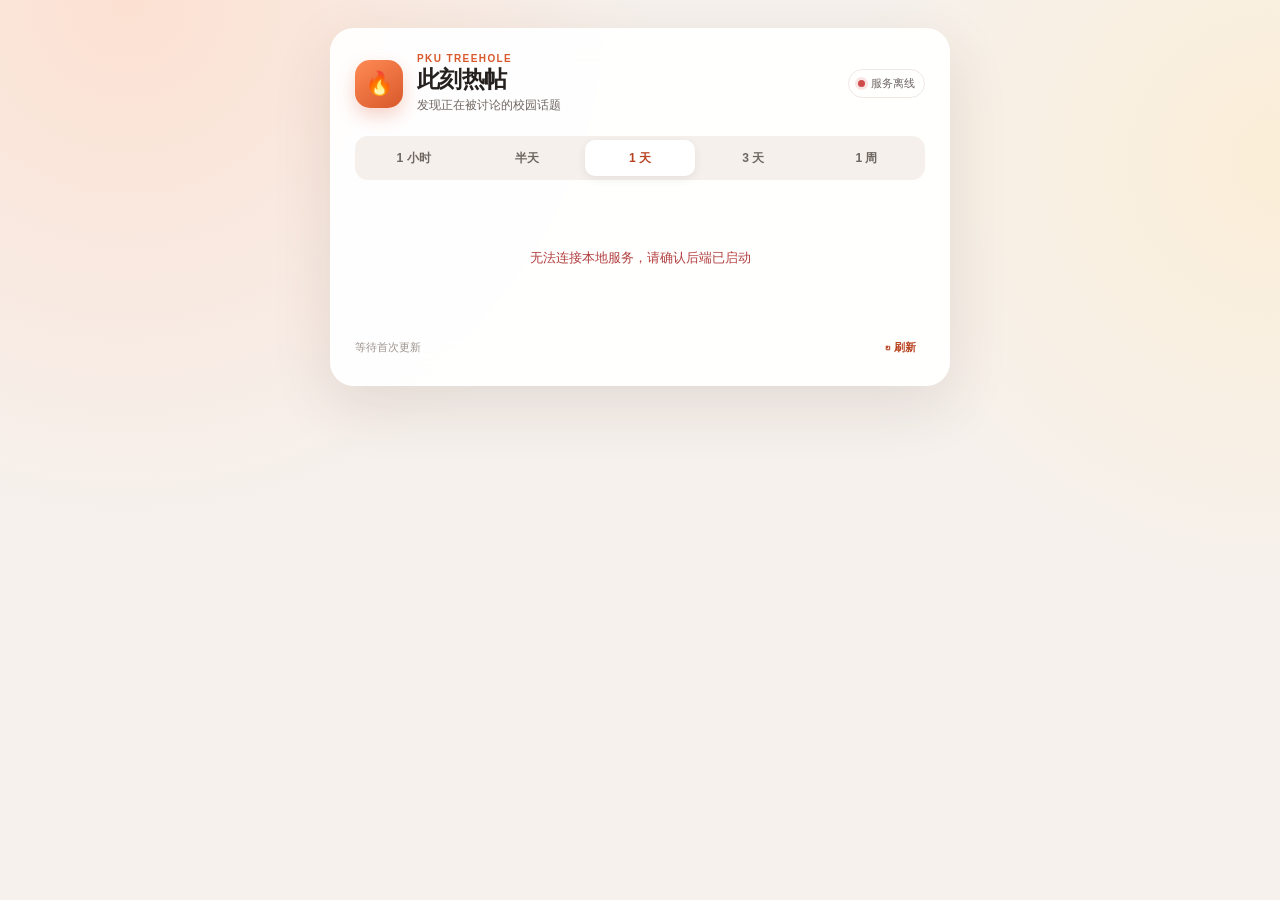
<file: frontend/index.html>
<!DOCTYPE html>
<html lang="zh-CN">
<head>
    <meta charset="UTF-8">
    <meta name="viewport" content="width=device-width, initial-scale=1.0">
    <title>树洞热帖</title>
    <link rel="stylesheet" href="style.css">
</head>
<body>
    <main class="app-shell">
        <header class="app-header">
            <div class="brand-mark" aria-hidden="true">🔥</div>
            <div class="brand-copy">
                <div class="eyebrow">PKU TREEHOLE</div>
                <h1>此刻热帖</h1>
                <p>发现正在被讨论的校园话题</p>
            </div>
            <div class="connection" id="connection">
                <span class="connection-dot"></span>
                <span id="connection-text">连接中</span>
            </div>
        </header>

        <nav class="window-tabs" aria-label="时间窗口">
            <button data-window="1h">1 小时</button>
            <button data-window="0.5d">半天</button>
            <button data-window="1d" class="active">1 天</button>
            <button data-window="3d">3 天</button>
            <button data-window="7d">1 周</button>
        </nav>

        <section id="notice" class="notice" hidden></section>

        <div id="status" class="status loading" role="status">
            <span class="spinner" aria-hidden="true"></span>
            <span id="status-text">正在获取热帖…</span>
        </div>

        <ol id="post-list" class="post-list" aria-live="polite"></ol>
        <button id="load-more" class="load-more" type="button" hidden></button>

        <footer>
            <span id="generated-at">等待首次更新</span>
            <button id="refresh" class="refresh-button" type="button" aria-label="刷新榜单">↻ 刷新</button>
        </footer>
        <div id="toast" class="toast" role="status" hidden>已复制洞号</div>
    </main>

    <script src="app.js"></script>
</body>
</html>
</file>
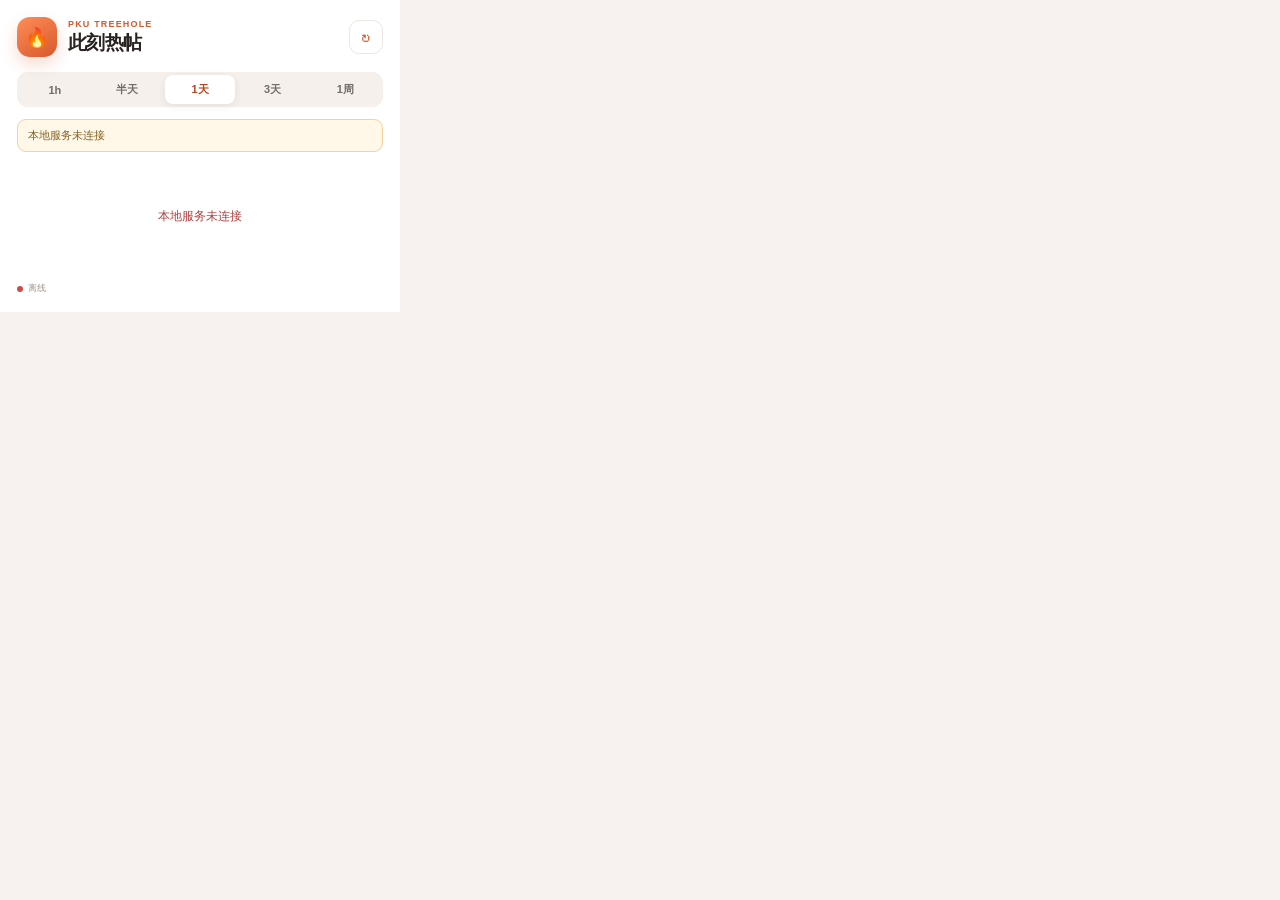
<file: extension/popup.html>
<!DOCTYPE html>
<html lang="zh-CN">
<head>
    <meta charset="UTF-8">
    <meta name="viewport" content="width=device-width, initial-scale=1.0">
    <title>树洞热帖</title>
    <link rel="stylesheet" href="popup.css">
</head>
<body>
    <main class="popup-shell">
        <header>
            <div class="brand-icon">🔥</div>
            <div>
                <div class="eyebrow">PKU TREEHOLE</div>
                <h1>此刻热帖</h1>
            </div>
            <button id="refresh" class="icon-button" type="button" title="刷新" aria-label="刷新"><span class="refresh-glyph" aria-hidden="true">↻</span></button>
        </header>

        <nav class="window-tabs" aria-label="时间窗口">
            <button data-window="1h">1h</button>
            <button data-window="0.5d">半天</button>
            <button data-window="1d" class="active">1天</button>
            <button data-window="3d">3天</button>
            <button data-window="7d">1周</button>
        </nav>

        <div id="notice" class="notice" hidden></div>
        <div id="status" class="status loading" role="status">
            <span class="spinner"></span><span id="status-text">正在获取热帖…</span>
        </div>
        <ol id="post-list" class="post-list"></ol>
        <button id="load-more" class="load-more" type="button" hidden></button>

        <footer>
            <span class="connection"><span id="connection-dot" class="dot"></span><span id="connection-text">连接中</span></span>
            <span id="generated-at"></span>
        </footer>
        <div id="toast" class="toast" hidden>已复制</div>
    </main>
    <script src="popup.js"></script>
</body>
</html>
</file>
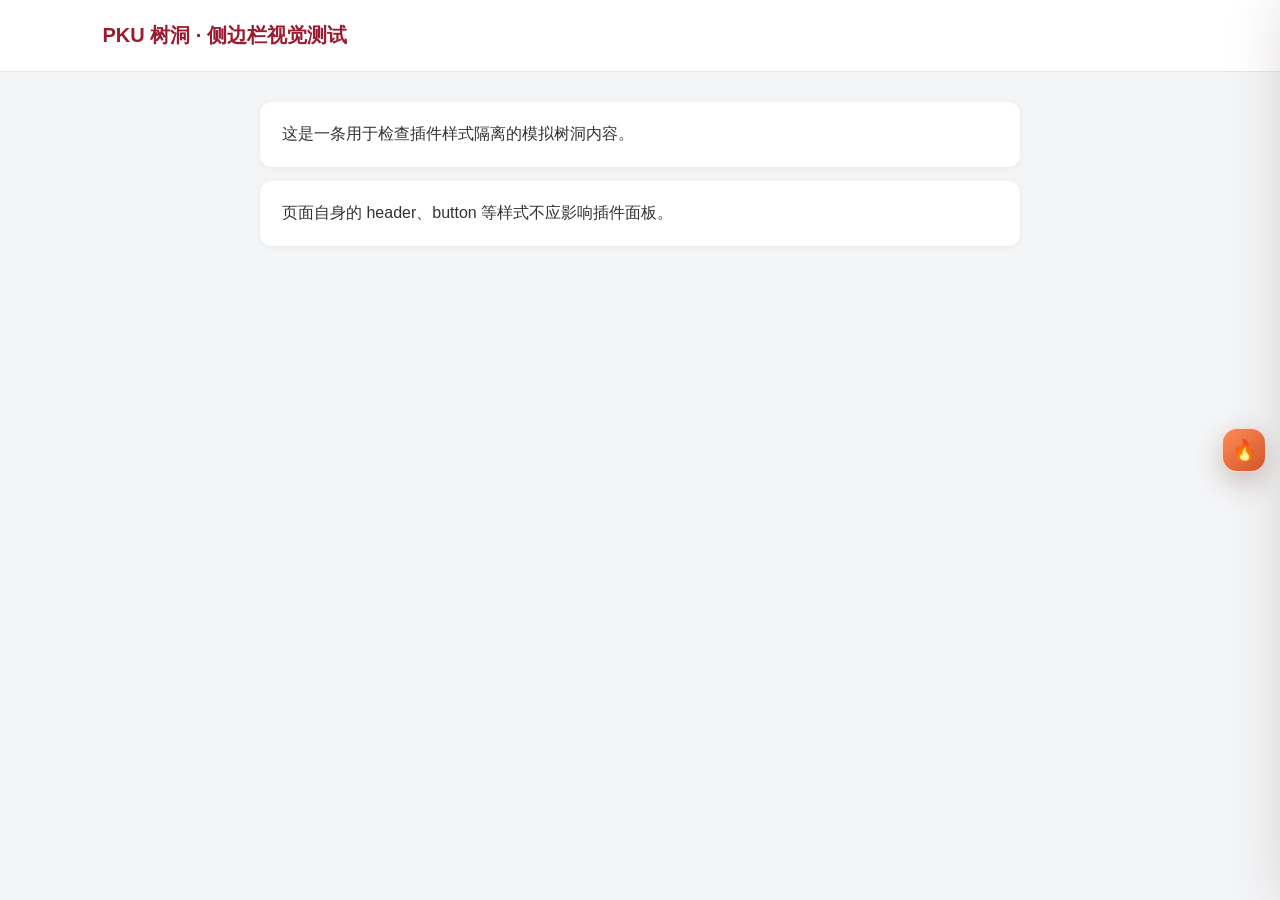
<file: tests/sidebar_fixture.html>
<!doctype html>
<html lang="zh-CN">
<head>
    <meta charset="utf-8">
    <meta name="viewport" content="width=device-width,initial-scale=1">
    <title>Sidebar visual fixture</title>
    <style>
        body { margin:0; min-height:100vh; background:#f4f5f7; color:#333; font-family:-apple-system,BlinkMacSystemFont,"Segoe UI",sans-serif; }
        header { padding:22px 8%; background:#fff; border-bottom:1px solid #e7e7e7; color:#9b1b30; font-size:20px; font-weight:700; }
        main { width:min(760px,84%); margin:30px auto; }
        article { margin-bottom:14px; padding:22px; border-radius:12px; background:#fff; box-shadow:0 2px 8px rgba(0,0,0,.05); }
    </style>
</head>
<body>
    <header>PKU 树洞 · 侧边栏视觉测试</header>
    <main>
        <article>这是一条用于检查插件样式隔离的模拟树洞内容。</article>
        <article>页面自身的 header、button 等样式不应影响插件面板。</article>
    </main>
    <script src="../extension/sidebar.js"></script>
</body>
</html>
</file>
<file: frontend/style.css>
:root {
    color-scheme: light;
    --accent: #d8582b;
    --accent-strong: #b84320;
    --accent-soft: #fff0e9;
    --ink: #25211f;
    --ink-soft: #6e6661;
    --line: #eee7e2;
    --surface: rgba(255, 255, 255, 0.94);
    --page: #f6f1ed;
    --shadow: 0 20px 60px rgba(83, 51, 32, 0.12);
}

*, *::before, *::after { box-sizing: border-box; }

html, body { margin: 0; min-height: 100%; }

body {
    min-width: 360px;
    padding: 28px 16px;
    background:
        radial-gradient(circle at 10% 0%, rgba(255, 218, 199, 0.7), transparent 36%),
        radial-gradient(circle at 100% 18%, rgba(255, 236, 198, 0.55), transparent 30%),
        var(--page);
    color: var(--ink);
    font-family: Inter, ui-sans-serif, -apple-system, BlinkMacSystemFont, "Segoe UI", "PingFang SC", sans-serif;
}

button, select { font: inherit; }

.app-shell {
    position: relative;
    width: min(100%, 620px);
    margin: 0 auto;
    padding: 24px;
    overflow: hidden;
    background: var(--surface);
    border: 1px solid rgba(255, 255, 255, 0.85);
    border-radius: 24px;
    box-shadow: var(--shadow);
    backdrop-filter: blur(18px);
}

.app-header { display: flex; align-items: center; gap: 14px; }

.brand-mark {
    display: grid;
    width: 48px;
    height: 48px;
    flex: 0 0 auto;
    place-items: center;
    border-radius: 15px;
    background: linear-gradient(145deg, #ff8b55, var(--accent));
    box-shadow: 0 8px 18px rgba(216, 88, 43, 0.25);
    font-size: 23px;
}

.brand-copy { min-width: 0; }
.eyebrow { margin-bottom: 2px; color: var(--accent); font-size: 10px; font-weight: 800; letter-spacing: 0.14em; }
h1 { margin: 0; font-size: 23px; line-height: 1.15; letter-spacing: -0.03em; }
.brand-copy p { margin: 5px 0 0; color: var(--ink-soft); font-size: 12px; }

.connection {
    display: flex;
    align-items: center;
    gap: 6px;
    margin-left: auto;
    padding: 6px 9px;
    border: 1px solid var(--line);
    border-radius: 999px;
    color: var(--ink-soft);
    font-size: 11px;
    white-space: nowrap;
}
.connection-dot { width: 7px; height: 7px; border-radius: 50%; background: #e3a72f; box-shadow: 0 0 0 3px rgba(227, 167, 47, 0.14); }
.connection.online .connection-dot { background: #46a36c; box-shadow: 0 0 0 3px rgba(70, 163, 108, 0.14); }
.connection.offline .connection-dot { background: #cf4c4c; box-shadow: 0 0 0 3px rgba(207, 76, 76, 0.14); }
.connection.loading .connection-dot { width: 12px; height: 12px; border: 2px solid #eadfd8; border-top-color: var(--accent); background: transparent; box-shadow: none; animation: spin 0.7s linear infinite; }

.window-tabs {
    display: grid;
    grid-template-columns: repeat(5, 1fr);
    gap: 4px;
    margin: 22px 0 18px;
    padding: 4px;
    background: #f5f0ec;
    border-radius: 13px;
}
.window-tabs button {
    min-height: 36px;
    padding: 7px 4px;
    border: 0;
    border-radius: 10px;
    background: transparent;
    color: var(--ink-soft);
    cursor: pointer;
    font-size: 12px;
    font-weight: 650;
    transition: 160ms ease;
}
.window-tabs button:hover { color: var(--ink); }
.window-tabs button.active { background: #fff; color: var(--accent-strong); box-shadow: 0 3px 10px rgba(67, 45, 31, 0.08); }
.window-tabs button:focus-visible, .refresh-button:focus-visible, .copy-button:focus-visible { outline: 2px solid var(--accent); outline-offset: 2px; }

.notice {
    margin-bottom: 12px;
    padding: 10px 12px;
    border: 1px solid #f1d49b;
    border-radius: 11px;
    background: #fff8e8;
    color: #866323;
    font-size: 12px;
}

.status { display: flex; min-height: 120px; align-items: center; justify-content: center; gap: 9px; color: var(--ink-soft); font-size: 13px; }
.status.error { color: #b33f3f; }
.status:not(.loading) .spinner { display: none; }
.status[hidden] { display: none; }
.spinner { width: 16px; height: 16px; border: 2px solid #eadfd8; border-top-color: var(--accent); border-radius: 50%; animation: spin 0.7s linear infinite; }
@keyframes spin { to { transform: rotate(360deg); } }

.post-list { display: grid; gap: 9px; margin: 0; padding: 0; list-style: none; }

.post-item {
    position: relative;
    display: grid;
    grid-template-columns: 38px minmax(0, 1fr) auto;
    gap: 11px;
    padding: 14px;
    border: 1px solid var(--line);
    border-radius: 15px;
    background: rgba(255, 255, 255, 0.75);
    transition: transform 140ms ease, border-color 140ms ease, box-shadow 140ms ease;
}
.post-item:hover { transform: translateY(-1px); border-color: #e5c8ba; box-shadow: 0 8px 22px rgba(84, 54, 36, 0.07); }

.post-rank { display: grid; width: 34px; height: 34px; place-items: center; border-radius: 11px; background: #f3eeea; color: var(--ink-soft); font-size: 13px; font-weight: 800; }
.post-item[data-rank="1"] .post-rank { background: linear-gradient(145deg, #ff8c56, #d8582b); color: #fff; box-shadow: 0 6px 14px rgba(216, 88, 43, 0.24); }
.post-item[data-rank="2"] .post-rank { background: #f3ddd2; color: #a34829; }
.post-item[data-rank="3"] .post-rank { background: #f5e8cd; color: #8a6420; }

.post-main { min-width: 0; }
.post-text { margin: 0; overflow: hidden; color: #3d3835; font-size: 14px; font-weight: 560; line-height: 1.52; display: -webkit-box; -webkit-line-clamp: 2; -webkit-box-orient: vertical; }
.post-meta { display: flex; flex-wrap: wrap; gap: 6px 12px; margin-top: 9px; color: var(--ink-soft); font-size: 11px; }
.post-meta span { white-space: nowrap; }
.post-meta .pid { color: #aaa09a; }
.heat { margin-top: 8px; color: var(--accent-strong); font-size: 11px; font-weight: 700; }

.copy-button { align-self: center; padding: 7px 9px; border: 1px solid var(--line); border-radius: 9px; background: #fff; color: var(--ink-soft); cursor: pointer; font-size: 11px; transition: 140ms ease; }
.copy-button:hover { border-color: #dfb9a6; color: var(--accent-strong); background: var(--accent-soft); }

.load-more {
    width: 100%;
    margin-top: 11px;
    padding: 10px 14px;
    border: 1px dashed #dfc8bb;
    border-radius: 12px;
    background: #fffaf7;
    color: var(--accent-strong);
    cursor: pointer;
    font-size: 12px;
    font-weight: 750;
    transition: 140ms ease;
}
.load-more:hover { border-style: solid; background: var(--accent-soft); }
.load-more[hidden] { display: none; }

footer { display: flex; align-items: center; justify-content: space-between; gap: 12px; margin-top: 16px; color: #9b918b; font-size: 11px; }
.refresh-button { padding: 6px 9px; border: 0; border-radius: 9px; background: transparent; color: var(--accent-strong); cursor: pointer; font-size: 11px; font-weight: 700; }
.refresh-button[disabled] { opacity: 0.45; cursor: wait; }

.toast { position: fixed; left: 50%; bottom: 24px; z-index: 10; transform: translateX(-50%); padding: 9px 14px; border-radius: 999px; background: #2d2927; color: #fff; box-shadow: 0 8px 24px rgba(0,0,0,.18); font-size: 12px; }
.toast[hidden] { display: none; }

@media (max-width: 460px) {
    body { padding: 0; background: #fff; }
    .app-shell { min-height: 100vh; padding: 18px 14px; border: 0; border-radius: 0; box-shadow: none; }
    .connection { padding: 6px; }
    #connection-text { display: none; }
    .post-item { grid-template-columns: 34px minmax(0, 1fr); }
    .copy-button { grid-column: 2; justify-self: start; }
}

@media (prefers-reduced-motion: reduce) {
    *, *::before, *::after { scroll-behavior: auto !important; animation-duration: 0.01ms !important; transition-duration: 0.01ms !important; }
}

@media (prefers-color-scheme: dark) {
    :root { color-scheme: dark; --ink: #f5eee9; --ink-soft: #b8aaa1; --line: #443a34; --surface: rgba(39, 33, 30, 0.96); --page: #1d1917; --accent-soft: #492b22; --shadow: 0 20px 60px rgba(0,0,0,.35); }
    body { background: radial-gradient(circle at 10% 0%, #442b23, transparent 36%), var(--page); }
    .window-tabs { background: #332c28; }
    .window-tabs button.active, .post-item, .copy-button, .load-more { background: #2d2724; }
    .post-text { color: #eee5df; }
    .post-rank { background: #3a322e; }
    .notice { background: #3d3320; border-color: #66542a; color: #e4c77f; }
}
</file>
<file: extension/popup.css>
:root { color-scheme: light; --accent:#d8582b; --accent-soft:#fff0e9; --ink:#282321; --muted:#746b66; --line:#eee6e1; --surface:#fff; }
* { box-sizing: border-box; }
html, body { margin:0; padding:0; width:400px; min-height:200px; }
body { background:#f7f2ef; color:var(--ink); font-family:Inter,ui-sans-serif,-apple-system,BlinkMacSystemFont,"Segoe UI","PingFang SC",sans-serif; }
button { font:inherit; }
.popup-shell { position:relative; padding:17px; background:var(--surface); }
header { display:flex; align-items:center; gap:11px; }
.brand-icon { display:grid; width:40px; height:40px; flex:none; place-items:center; border-radius:13px; background:linear-gradient(145deg,#ff8d58,var(--accent)); box-shadow:0 7px 16px rgba(216,88,43,.22); font-size:19px; }
.eyebrow { color:var(--accent); font-size:9px; font-weight:800; letter-spacing:.13em; }
h1 { margin:1px 0 0; font-size:19px; letter-spacing:-.03em; }
.icon-button { margin-left:auto; width:34px; height:34px; border:1px solid var(--line); border-radius:10px; background:#fff; color:var(--accent); cursor:pointer; font-size:19px; }
.icon-button:hover { background:var(--accent-soft); }
.icon-button[disabled] { opacity:.45; cursor:wait; }
.icon-button.busy .refresh-glyph { display:inline-block; animation:spin .7s linear infinite; }
.window-tabs { display:grid; grid-template-columns:repeat(5,1fr); gap:3px; margin:15px 0 12px; padding:3px; background:#f5f0ec; border-radius:11px; }
.window-tabs button { padding:7px 2px; border:0; border-radius:8px; background:transparent; color:var(--muted); cursor:pointer; font-size:11px; font-weight:650; }
.window-tabs button.active { background:#fff; color:#b84320; box-shadow:0 2px 8px rgba(70,43,28,.08); }
.notice { margin-bottom:9px; padding:8px 10px; border:1px solid #f0d49c; border-radius:9px; background:#fff8e8; color:#826022; font-size:11px; }
.status { display:flex; min-height:110px; align-items:center; justify-content:center; gap:8px; color:var(--muted); font-size:12px; }
.status.error { color:#b23e3e; }
.status:not(.loading) .spinner { display:none; }
.status[hidden] { display:none; }
.spinner { width:14px; height:14px; border:2px solid #ebdfd8; border-top-color:var(--accent); border-radius:50%; animation:spin .7s linear infinite; }
@keyframes spin { to { transform:rotate(360deg); } }
.post-list { display:grid; gap:7px; margin:0; padding:0; list-style:none; }
.post-item { display:grid; grid-template-columns:30px minmax(0,1fr) 29px; gap:9px; padding:11px; border:1px solid var(--line); border-radius:12px; background:#fff; }
.rank { display:grid; width:29px; height:29px; place-items:center; border-radius:9px; background:#f3eeea; color:var(--muted); font-size:11px; font-weight:800; }
.post-item[data-rank="1"] .rank { background:linear-gradient(145deg,#ff8d58,var(--accent)); color:#fff; }
.post-item[data-rank="2"] .rank { background:#f3ddd2; color:#a34829; }
.post-item[data-rank="3"] .rank { background:#f5e8cd; color:#87631f; }
.content { min-width:0; }
.text { margin:0; overflow:hidden; color:#3c3734; font-size:12px; font-weight:560; line-height:1.45; display:-webkit-box; -webkit-line-clamp:2; -webkit-box-orient:vertical; }
.meta { display:flex; flex-wrap:wrap; gap:7px; margin-top:6px; color:var(--muted); font-size:10px; }
.heat { color:#ba4a26; font-weight:750; }
.copy { align-self:center; width:29px; height:29px; padding:0; border:1px solid var(--line); border-radius:8px; background:#fff; color:#9b8e87; cursor:pointer; }
.copy:hover { background:var(--accent-soft); color:var(--accent); }
.load-more { width:100%; margin-top:8px; padding:9px 10px; border:1px dashed #dfc7ba; border-radius:10px; background:#fffaf7; color:#b84320; cursor:pointer; font-size:11px; font-weight:750; }
.load-more:hover { border-style:solid; background:var(--accent-soft); }
.load-more[hidden] { display:none; }
footer { display:flex; justify-content:space-between; gap:12px; margin-top:11px; color:#a19690; font-size:9px; }
.connection { display:flex; align-items:center; gap:5px; }
.dot { width:6px; height:6px; border-radius:50%; background:#d4a03b; }
.dot.online { background:#47a16c; }
.dot.offline { background:#c94d4d; }
.dot.loading { width:10px; height:10px; border:2px solid #ebdfd8; border-top-color:var(--accent); background:transparent; animation:spin .7s linear infinite; }
.toast { position:fixed; left:50%; bottom:14px; transform:translateX(-50%); padding:8px 12px; border-radius:999px; background:#2d2927; color:#fff; box-shadow:0 7px 20px rgba(0,0,0,.18); font-size:11px; }
.toast[hidden] { display:none; }
@media (prefers-color-scheme:dark) {
    :root { color-scheme:dark; --ink:#f4ece7; --muted:#b6aaa3; --line:#463b35; --surface:#28221f; --accent-soft:#4a2b22; }
    body,.popup-shell { background:#28221f; }
    .window-tabs { background:#352d29; }
    .window-tabs button.active,.post-item,.copy,.icon-button,.load-more { background:#302925; }
    .text { color:#eee4dd; }
    .notice { background:#3d3320; border-color:#65532b; color:#e3c67f; }
}
@media (prefers-reduced-motion:reduce) { * { animation-duration:.01ms!important; transition-duration:.01ms!important; } }
</file>
